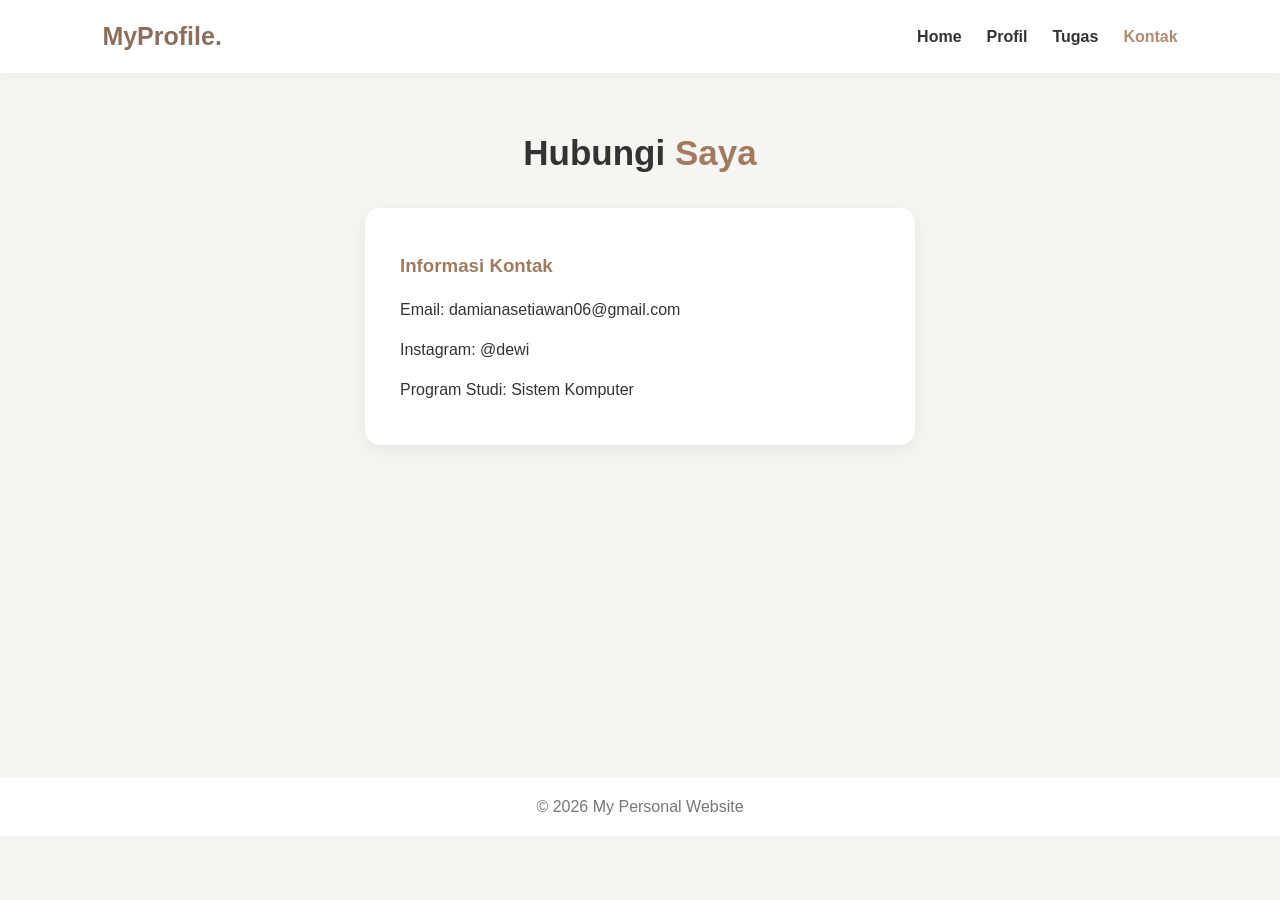
<file: kpmputasi awan/porto/kontak.html>
<!DOCTYPE html>
<html lang="id">
<head>
    <meta charset="UTF-8">
    <meta name="viewport" content="width=device-width, initial-scale=1.0">
    <title>Kontak Saya</title>
    <link rel="stylesheet" href="style.css">
</head>
<body>

<header>
    <nav class="navbar">
        <h2 class="logo">MyProfile.</h2>
        <ul>
            <li><a href="index.html">Home</a></li>
            <li><a href="profil.html">Profil</a></li>
            <li><a href="tugas.html">Tugas</a></li>
            <li><a href="kontak.html" class="active">Kontak</a></li>
        </ul>
    </nav>
</header>

<section class="content">
    <h1>Hubungi <span>Saya</span></h1>

    <div class="contact-card">
        <h3>Informasi Kontak</h3>
        <p>Email: damianasetiawan06@gmail.com</p>
        <p>Instagram: @dewi</p>
        <p>Program Studi: Sistem Komputer</p>
    </div>
</section>

<footer>
    <p>&copy; 2026 My Personal Website</p>
</footer>

</body>
</html>
</file>
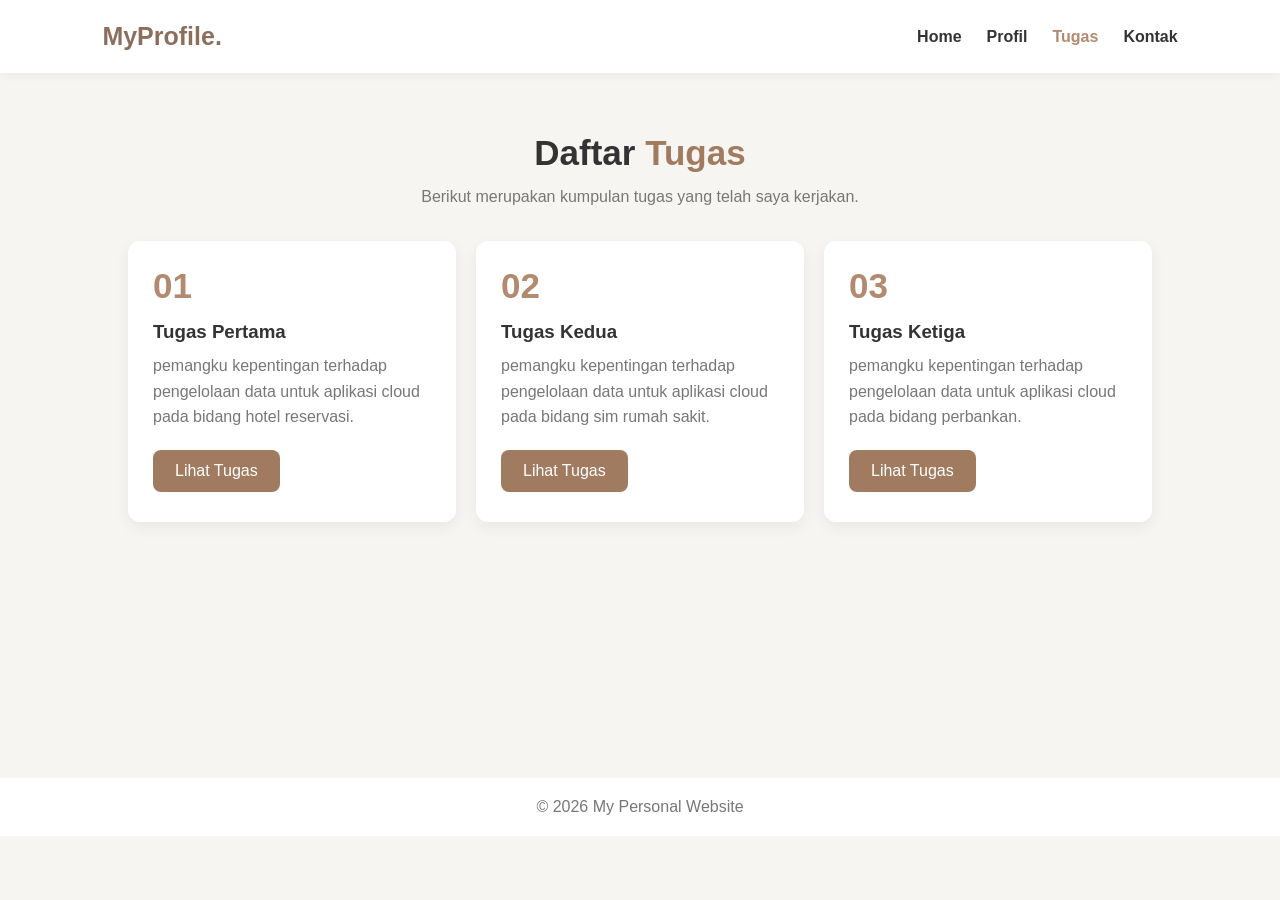
<file: kpmputasi awan/porto/tugas.html>
<!DOCTYPE html>
<html lang="id">
<head>
    <meta charset="UTF-8">
    <meta name="viewport" content="width=device-width, initial-scale=1.0">
    <title>Daftar Tugas</title>
    <link rel="stylesheet" href="style.css">
</head>
<body>

<header>
    <nav class="navbar">
        <h2 class="logo">MyProfile.</h2>
        <ul>
            <li><a href="index.html">Home</a></li>
            <li><a href="profil.html">Profil</a></li>
            <li><a href="tugas.html" class="active">Tugas</a></li>
            <li><a href="kontak.html">Kontak</a></li>
        </ul>
    </nav>
</header>

<section class="content">
    <h1>Daftar <span>Tugas</span></h1>
    <p class="subtitle">
        Berikut merupakan kumpulan tugas yang telah saya kerjakan.
    </p>

    <div class="task-container">

        <div class="task-card">
            <h2>01</h2>
            <h3>Tugas Pertama</h3>
            <p>pemangku kepentingan terhadap pengelolaan data untuk aplikasi cloud pada bidang
 hotel reservasi.</p>
            <a href="tugas/tugas 1.pdf" target="_blank" class="btn">
                Lihat Tugas
            </a>
        </div>

        <div class="task-card">
            <h2>02</h2>
            <h3>Tugas Kedua</h3>
            <p>pemangku kepentingan terhadap pengelolaan data untuk aplikasi cloud pada bidang
 sim rumah sakit.</p>
            <a href="tugas/tugas 2.pdf" target="_blank" class="btn">
                Lihat Tugas
            </a>
        </div>

        <div class="task-card">
            <h2>03</h2>
            <h3>Tugas Ketiga</h3>
            <p>pemangku kepentingan terhadap pengelolaan data untuk aplikasi cloud pada bidang
 perbankan.</p>
            <a href="tugas/tugas 3.pdf" target="_blank" class="btn">
                Lihat Tugas
            </a>
        </div>

    </div>
</section>

<footer>
    <p>&copy; 2026 My Personal Website</p>
</footer>

</body>
</html>
</file>
<file: kpmputasi awan/porto/style.css>
* {
    margin: 0;
    padding: 0;
    box-sizing: border-box;
    font-family: Arial, sans-serif;
}

body {
    background: #f7f5f2;
    color: #333;
}

.navbar {
    display: flex;
    justify-content: space-between;
    align-items: center;
    padding: 22px 8%;
    background: white;
    box-shadow: 0 2px 10px rgba(0,0,0,0.05);
}

.logo {
    color: #8b6f5c;
    font-size: 25px;
}

.navbar ul {
    display: flex;
    list-style: none;
    gap: 25px;
}

.navbar ul li a {
    text-decoration: none;
    color: #333;
    font-weight: bold;
    transition: 0.3s;
}

.navbar ul li a:hover,
.navbar ul li a.active {
    color: #b18a70;
}

.hero {
    min-height: 80vh;
    display: flex;
    align-items: center;
    justify-content: space-between;
    padding: 60px 10%;
    gap: 40px;
}

.hero-text {
    max-width: 550px;
}

.welcome {
    color: #a17b60;
    letter-spacing: 3px;
    margin-bottom: 15px;
}

.hero-text h1 {
    font-size: 42px;
    margin-bottom: 15px;
}

.hero-text h1 span,
.content h1 span {
    color: #a17b60;
}

.hero-text h3 {
    margin-bottom: 15px;
    color: #777;
}

.hero-text p {
    line-height: 1.8;
    margin-bottom: 25px;
}

.hero-image img {
    width: 280px;
    height: 350px;
    object-fit: cover;
    border-radius: 20px;
    box-shadow: 0 10px 25px rgba(0,0,0,0.12);
}

.btn {
    display: inline-block;
    padding: 12px 22px;
    background: #a17b60;
    color: white;
    text-decoration: none;
    border-radius: 8px;
    margin: 5px 5px 5px 0;
    transition: 0.3s;
}

.btn:hover {
    background: #795c47;
}

.btn-outline {
    background: transparent;
    border: 1px solid #a17b60;
    color: #a17b60;
}

.content {
    padding: 60px 10%;
    min-height: 75vh;
}

.content h1 {
    text-align: center;
    margin-bottom: 15px;
    font-size: 35px;
}

.subtitle {
    text-align: center;
    margin-bottom: 35px;
    color: #777;
}

.profile-card {
    display: flex;
    align-items: center;
    gap: 35px;
    background: white;
    padding: 30px;
    border-radius: 15px;
    margin-top: 35px;
    box-shadow: 0 5px 20px rgba(0,0,0,0.06);
}

.profile-card img {
    width: 220px;
    height: 270px;
    object-fit: cover;
    border-radius: 12px;
}

.profile-info {
    line-height: 2;
}

.profile-info h2,
.profile-info h3 {
    color: #a17b60;
}

.task-container {
    display: grid;
    grid-template-columns: repeat(3, 1fr);
    gap: 20px;
    margin-top: 35px;
}

.task-card {
    background: white;
    padding: 25px;
    border-radius: 12px;
    box-shadow: 0 5px 15px rgba(0,0,0,0.06);
    transition: 0.3s;
}

.task-card:hover {
    transform: translateY(-5px);
}

.task-card h2 {
    color: #b18a70;
    font-size: 35px;
    margin-bottom: 15px;
}

.task-card h3 {
    margin-bottom: 10px;
}

.task-card p {
    color: #777;
    line-height: 1.6;
    margin-bottom: 15px;
}

.contact-card {
    background: white;
    max-width: 550px;
    margin: 35px auto;
    padding: 35px;
    border-radius: 15px;
    line-height: 2.5;
    box-shadow: 0 5px 20px rgba(0,0,0,0.06);
}

.contact-card h3 {
    color: #a17b60;
}

footer {
    text-align: center;
    background: #fff;
    padding: 20px;
    color: #777;
    margin-top: 30px;
}

/* Tampilan HP */
@media (max-width: 768px) {
    .navbar {
        flex-direction: column;
        gap: 18px;
    }

    .navbar ul {
        gap: 12px;
        flex-wrap: wrap;
        justify-content: center;
    }

    .hero {
        flex-direction: column-reverse;
        text-align: center;
        padding: 40px 7%;
    }

    .hero-text h1 {
        font-size: 32px;
    }

    .hero-image img {
        width: 220px;
        height: 260px;
    }

    .profile-card {
        flex-direction: column;
        text-align: center;
    }

    .task-container {
        grid-template-columns: 1fr;
    }

    .content {
        padding: 40px 7%;
    }
}
</file>
